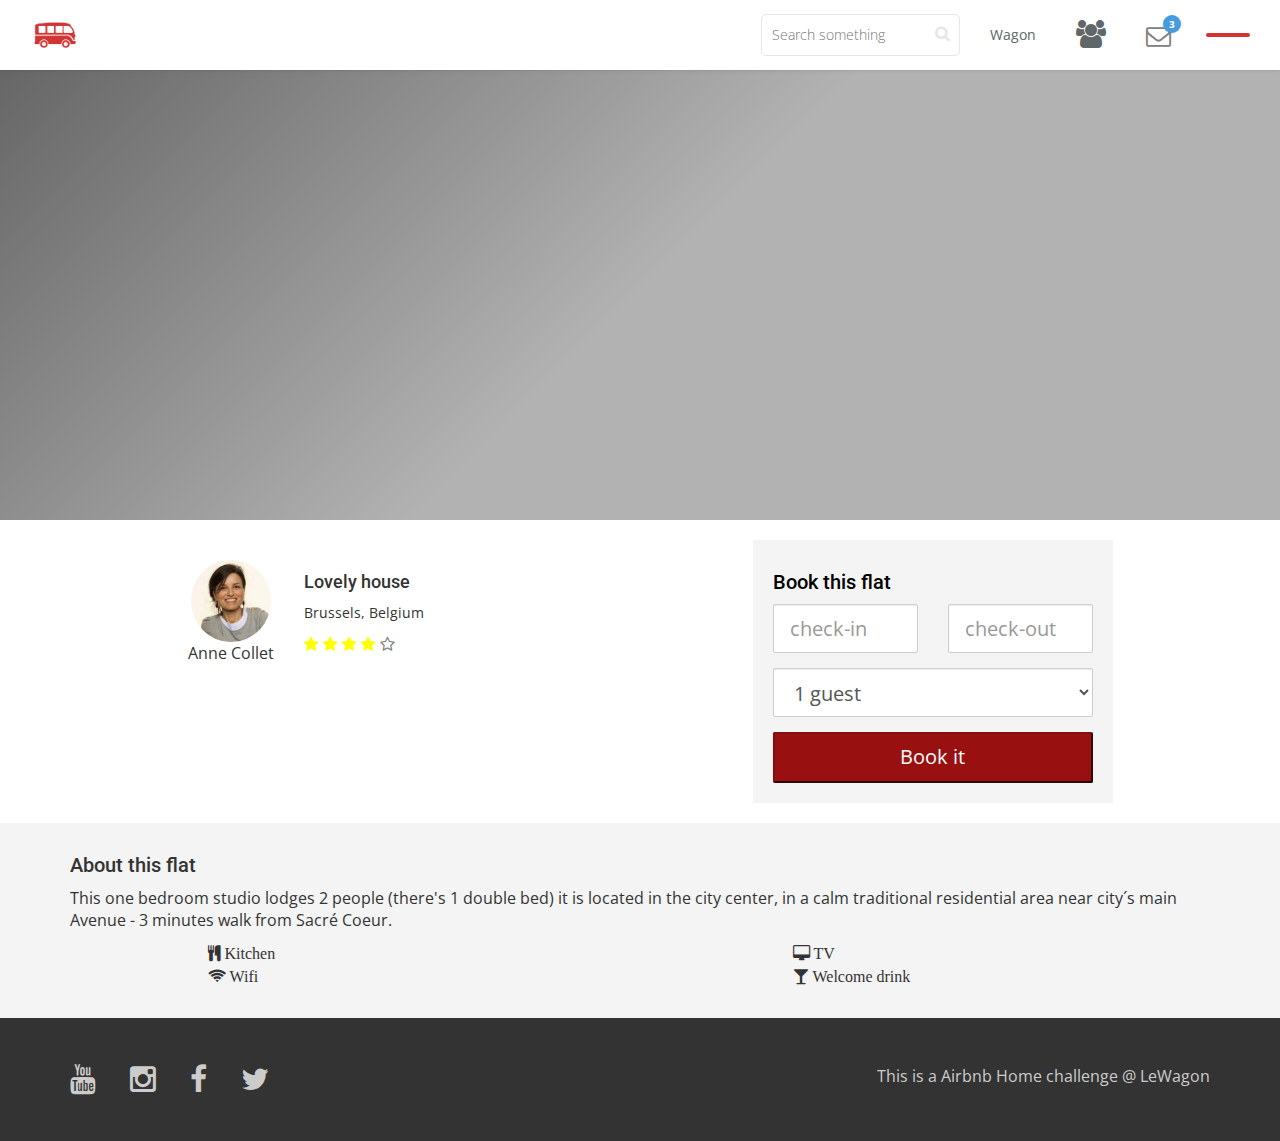
<file: flats/anne.html>
<!doctype html>
<html>
<head>
  <meta charset="utf-8">

  <!-- Always force latest IE rendering engine or request Chrome Frame -->
  <meta content="IE=edge,chrome=1" http-equiv="X-UA-Compatible">

  <!-- For Bootstrap responsiveness -->
  <meta http-equiv="X-UA-Compatible" content="IE=edge">
  <meta name="viewport" content="width=device-width, initial-scale=1">

  <!-- Use title if it's in the page YAML frontmatter -->
  <title>The Middleman</title>

  <link href="../stylesheets/all.css" rel="stylesheet" />
  <script src="../javascripts/all.js"></script>

  <!-- HTML5 Shim and Respond.js IE8 support of HTML5 elements and media queries -->
  <!-- Leave those next 4 lines if you care about users using IE8 -->
    <!--[if lt IE 9]>
      <script src="https://oss.maxcdn.com/html5shiv/3.7.2/html5shiv.min.js"></script>
      <script src="https://oss.maxcdn.com/respond/1.4.2/respond.min.js"></script>
      <![endif]-->
    </head>

    <body class="flats flats_anne">

      <div class="navbar-wagon">
  <!-- Logo -->
<a class="navbar-wagon-brand" href="../">    <img src="../images/lewagon.png" />
</a>
  <!-- Right Navigation -->
  <div class="navbar-wagon-right hidden-xs hidden-sm">

    <!-- Search form -->
    <form action="" class="navbar-wagon-search">
      <input type="text" class="navbar-wagon-search-input" placeholder="Search something">
      <button type="submit" class="navbar-wagon-search-btn">
        <i class="fa fa-search"></i>
      </button>
    </form>

    <!-- Text link -->
    <a class="navbar-wagon-item navbar-wagon-link" href="https://www.lewagon.com">Wagon</a>
    <!-- <a href="https://www.lewagon.com" class="navbar-wagon-item navbar-wagon-link">Wagon</a> -->

    <!-- Text link -->
<a class="navbar-wagon-item navbar-wagon-link" href="../team.html">     <i class="fa fa-users fa-2x"></i>
</a>
    <!-- <a href="" class="navbar-wagon-item navbar-wagon-link">Team</a> -->

    <!-- Notification link-->
    <a href="" class="navbar-wagon-item navbar-wagon-link">
      <div class="badge-container">
        <i class="fa fa-envelope-o"></i>
        <div class="badge badge-blue">3</div>
      </div>
    </a>

    <!-- Profile picture and dropdown
    <div class="navbar-wagon-item">
      <div class="dropdown">

        <img src="http://placehold.it/50x50" class="avatar dropdown-toggle" id="navbar-wagon-menu" data-toggle="dropdown">
        <ul class="dropdown-menu dropdown-menu-right navbar-wagon-dropdown-menu">
          <li><a href="#">Profile</a></li>
          <li><a href="#">Dashboard</a></li>
          <li><a href="#">Log Out</a></li>
        </ul>
      </div>
    </div>

    <!-- Button (call-to-action) -->
    <a class="navbar-wagon-item navbar-wagon-button btn" href=""></a>
    <!-- <a href="" class="navbar-wagon-item navbar-wagon-button btn">Post stuff</a> -->
  </div>

  <!-- Dropdown appearing on mobile only -->
  <div class="navbar-wagon-item hidden-md hidden-lg">
    <div class="dropdown">
      <i class="fa fa-bars dropdown-toggle" data-toggle="dropdown"></i>
      <ul class="dropdown-menu dropdown-menu-right navbar-wagon-dropdown-menu">
        <li><a href="#">Some mobile link</a></li>
        <li><a href="#">Other one</a></li>
        <li><a href="#">Other one</a></li>
      </ul>
    </div>
  </div>
</div>

      <!-- source/flats/show.html.erb -->

<!-- Read from data.flats with owner key -->

<!-- Inject flat data in template -->
<div class="banner banner-small" style="background-image: linear-gradient(-225deg, rgba(0,0,0,0.6) 0%, rgba(0,0,0,0.3) 50%), url(https://www.be-housing.be/images/algemeen/banner_brussels.jpg);">
</div>
<div class="header-flat">
  <div class="container">
    <div class="row">
      <div class="col-xs-12 col-sm-6 col-sm-offset-1">
        <div class="header">
          <div class="owner text-center">
            <img class="img-circle" src="../images/anne.jpg" />
            <p>Anne Collet</p>
          </div>
          <div class="description">
            <h1>Lovely house</h1>
            <p>Brussels, Belgium</p>
            <i class="fa fa-star"></i>
            <i class="fa fa-star"></i>
            <i class="fa fa-star"></i>
            <i class="fa fa-star"></i>
            <i class="fa fa-star-o"></i>
          </div>
        </div>
      </div>

      <div class="box-grey">
        <div class="col-xs-12 col-sm-4">
          <form action="#">
            <h4 class="book-title">Book this flat</h4>
            <div class="form-group">
              <div class="row">
                <div class="col-sm-6">
                  <input type="text" class="form-control input-lg" placeholder="check-in">
                </div>
                <div class="col-sm-6">
                  <input type="text" class="form-control input-lg" placeholder="check-out">
                </div>
              </div>
            </div>
            <div class="form-group">
              <select name="" id="" class="form-control input-lg">
                <option value="1">1 guest</option>
                <option value="2">2 guests</option>
                <option value="3">3 guests</option>
              </select>
            </div>
            <input type="submit" class="btn-red btn-danger btn-lg" style="width: 100%" value="Book it">
          </form>
        </div>
      </div>
    </div>
  </div>
</div>

<div class="wrapper-grey">
  <div class="header-flat">
    <div class="container">
      <h4>About this flat</h4>
      <p>This one bedroom studio lodges 2 people (there's 1 double bed) it is located in the city center, in a calm traditional residential area near city´s main Avenue - 3 minutes walk from Sacré Coeur.</p>
      <div class="row">
        <div class="col-xs-12 col-sm-6 col-sm-offset-1">
          <div class="room-details">

          </div>
          <ul>
            <li>
              <i class="fa fa-cutlery"> Kitchen </i>
            </li>
            <li>
              <i class="fa fa-wifi"> Wifi </i>
            </li>
          </ul>
        </div>

        <div class="col-xs-12 col-sm-4">
          <ul>
            <li>
              <i class="fa fa-desktop"> TV </i>
            </li>
            <li>
              <i class="fa fa-glass"> Welcome drink </i>
            </li>
          </ul>
        </div>
      </div>
    </div>
  </div>
</div>


       <div id="footer">
  <div class="container">
    <div class="row">
      <div class="col-xs-4">
        <ul class="list-inline">
          <li><a href=""><i class="fa fa-youtube"></i></a></li>
          <li><a href=""><i class="fa fa-instagram"></i></a></li>
          <li><a href=""><i class="fa fa-facebook"></i></a></li>
          <li><a href=""><i class="fa fa-twitter"></i></a></li>
        </ul>
      </div>
      <div class="col-xs-8 text-right">
        <p>This is a Airbnb Home challenge @ LeWagon</p>
      </div>
    </div>
  </div>
</div>


    </body>
    </html>
</file>
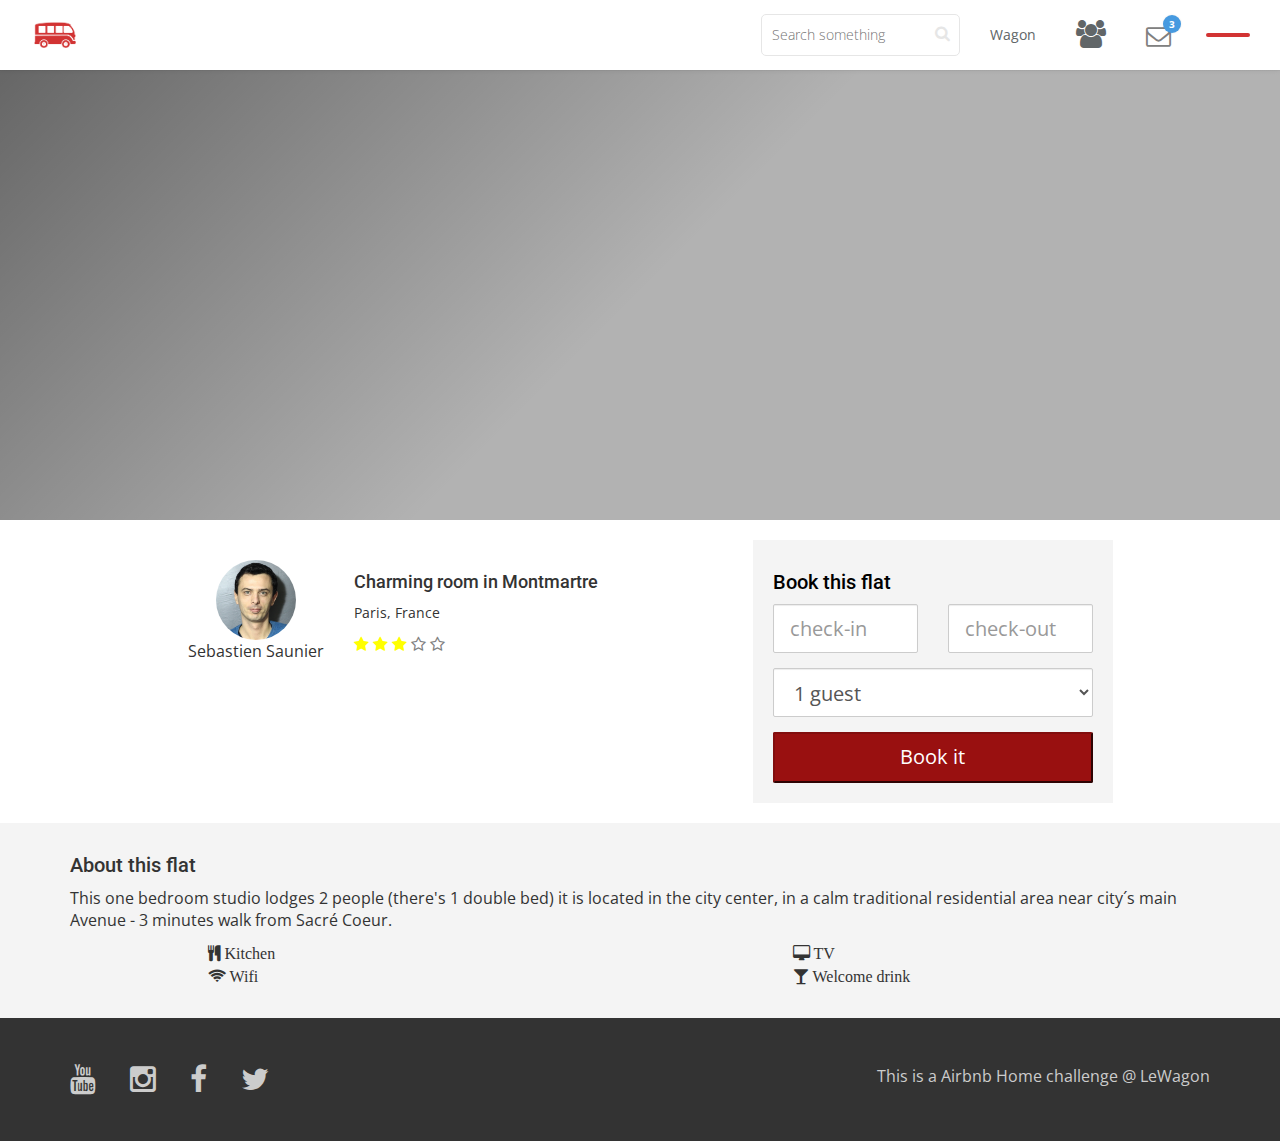
<file: flats/seb.html>
<!doctype html>
<html>
<head>
  <meta charset="utf-8">

  <!-- Always force latest IE rendering engine or request Chrome Frame -->
  <meta content="IE=edge,chrome=1" http-equiv="X-UA-Compatible">

  <!-- For Bootstrap responsiveness -->
  <meta http-equiv="X-UA-Compatible" content="IE=edge">
  <meta name="viewport" content="width=device-width, initial-scale=1">

  <!-- Use title if it's in the page YAML frontmatter -->
  <title>The Middleman</title>

  <link href="../stylesheets/all.css" rel="stylesheet" />
  <script src="../javascripts/all.js"></script>

  <!-- HTML5 Shim and Respond.js IE8 support of HTML5 elements and media queries -->
  <!-- Leave those next 4 lines if you care about users using IE8 -->
    <!--[if lt IE 9]>
      <script src="https://oss.maxcdn.com/html5shiv/3.7.2/html5shiv.min.js"></script>
      <script src="https://oss.maxcdn.com/respond/1.4.2/respond.min.js"></script>
      <![endif]-->
    </head>

    <body class="flats flats_seb">

      <div class="navbar-wagon">
  <!-- Logo -->
<a class="navbar-wagon-brand" href="../">    <img src="../images/lewagon.png" />
</a>
  <!-- Right Navigation -->
  <div class="navbar-wagon-right hidden-xs hidden-sm">

    <!-- Search form -->
    <form action="" class="navbar-wagon-search">
      <input type="text" class="navbar-wagon-search-input" placeholder="Search something">
      <button type="submit" class="navbar-wagon-search-btn">
        <i class="fa fa-search"></i>
      </button>
    </form>

    <!-- Text link -->
    <a class="navbar-wagon-item navbar-wagon-link" href="https://www.lewagon.com">Wagon</a>
    <!-- <a href="https://www.lewagon.com" class="navbar-wagon-item navbar-wagon-link">Wagon</a> -->

    <!-- Text link -->
<a class="navbar-wagon-item navbar-wagon-link" href="../team.html">     <i class="fa fa-users fa-2x"></i>
</a>
    <!-- <a href="" class="navbar-wagon-item navbar-wagon-link">Team</a> -->

    <!-- Notification link-->
    <a href="" class="navbar-wagon-item navbar-wagon-link">
      <div class="badge-container">
        <i class="fa fa-envelope-o"></i>
        <div class="badge badge-blue">3</div>
      </div>
    </a>

    <!-- Profile picture and dropdown
    <div class="navbar-wagon-item">
      <div class="dropdown">

        <img src="http://placehold.it/50x50" class="avatar dropdown-toggle" id="navbar-wagon-menu" data-toggle="dropdown">
        <ul class="dropdown-menu dropdown-menu-right navbar-wagon-dropdown-menu">
          <li><a href="#">Profile</a></li>
          <li><a href="#">Dashboard</a></li>
          <li><a href="#">Log Out</a></li>
        </ul>
      </div>
    </div>

    <!-- Button (call-to-action) -->
    <a class="navbar-wagon-item navbar-wagon-button btn" href=""></a>
    <!-- <a href="" class="navbar-wagon-item navbar-wagon-button btn">Post stuff</a> -->
  </div>

  <!-- Dropdown appearing on mobile only -->
  <div class="navbar-wagon-item hidden-md hidden-lg">
    <div class="dropdown">
      <i class="fa fa-bars dropdown-toggle" data-toggle="dropdown"></i>
      <ul class="dropdown-menu dropdown-menu-right navbar-wagon-dropdown-menu">
        <li><a href="#">Some mobile link</a></li>
        <li><a href="#">Other one</a></li>
        <li><a href="#">Other one</a></li>
      </ul>
    </div>
  </div>
</div>

      <!-- source/flats/show.html.erb -->

<!-- Read from data.flats with owner key -->

<!-- Inject flat data in template -->
<div class="banner banner-small" style="background-image: linear-gradient(-225deg, rgba(0,0,0,0.6) 0%, rgba(0,0,0,0.3) 50%), url(http://www.nomangroup.com/wp-content/uploads/2013/10/Banner_Texworld.jpg);">
</div>
<div class="header-flat">
  <div class="container">
    <div class="row">
      <div class="col-xs-12 col-sm-6 col-sm-offset-1">
        <div class="header">
          <div class="owner text-center">
            <img class="img-circle" src="../images/seb.jpg" />
            <p>Sebastien Saunier</p>
          </div>
          <div class="description">
            <h1>Charming room in Montmartre</h1>
            <p>Paris, France</p>
            <i class="fa fa-star"></i>
            <i class="fa fa-star"></i>
            <i class="fa fa-star"></i>
            <i class="fa fa-star-o"></i>
            <i class="fa fa-star-o"></i>
          </div>
        </div>
      </div>

      <div class="box-grey">
        <div class="col-xs-12 col-sm-4">
          <form action="#">
            <h4 class="book-title">Book this flat</h4>
            <div class="form-group">
              <div class="row">
                <div class="col-sm-6">
                  <input type="text" class="form-control input-lg" placeholder="check-in">
                </div>
                <div class="col-sm-6">
                  <input type="text" class="form-control input-lg" placeholder="check-out">
                </div>
              </div>
            </div>
            <div class="form-group">
              <select name="" id="" class="form-control input-lg">
                <option value="1">1 guest</option>
                <option value="2">2 guests</option>
                <option value="3">3 guests</option>
              </select>
            </div>
            <input type="submit" class="btn-red btn-danger btn-lg" style="width: 100%" value="Book it">
          </form>
        </div>
      </div>
    </div>
  </div>
</div>

<div class="wrapper-grey">
  <div class="header-flat">
    <div class="container">
      <h4>About this flat</h4>
      <p>This one bedroom studio lodges 2 people (there's 1 double bed) it is located in the city center, in a calm traditional residential area near city´s main Avenue - 3 minutes walk from Sacré Coeur.</p>
      <div class="row">
        <div class="col-xs-12 col-sm-6 col-sm-offset-1">
          <div class="room-details">

          </div>
          <ul>
            <li>
              <i class="fa fa-cutlery"> Kitchen </i>
            </li>
            <li>
              <i class="fa fa-wifi"> Wifi </i>
            </li>
          </ul>
        </div>

        <div class="col-xs-12 col-sm-4">
          <ul>
            <li>
              <i class="fa fa-desktop"> TV </i>
            </li>
            <li>
              <i class="fa fa-glass"> Welcome drink </i>
            </li>
          </ul>
        </div>
      </div>
    </div>
  </div>
</div>


       <div id="footer">
  <div class="container">
    <div class="row">
      <div class="col-xs-4">
        <ul class="list-inline">
          <li><a href=""><i class="fa fa-youtube"></i></a></li>
          <li><a href=""><i class="fa fa-instagram"></i></a></li>
          <li><a href=""><i class="fa fa-facebook"></i></a></li>
          <li><a href=""><i class="fa fa-twitter"></i></a></li>
        </ul>
      </div>
      <div class="col-xs-8 text-right">
        <p>This is a Airbnb Home challenge @ LeWagon</p>
      </div>
    </div>
  </div>
</div>


    </body>
    </html>
</file>
